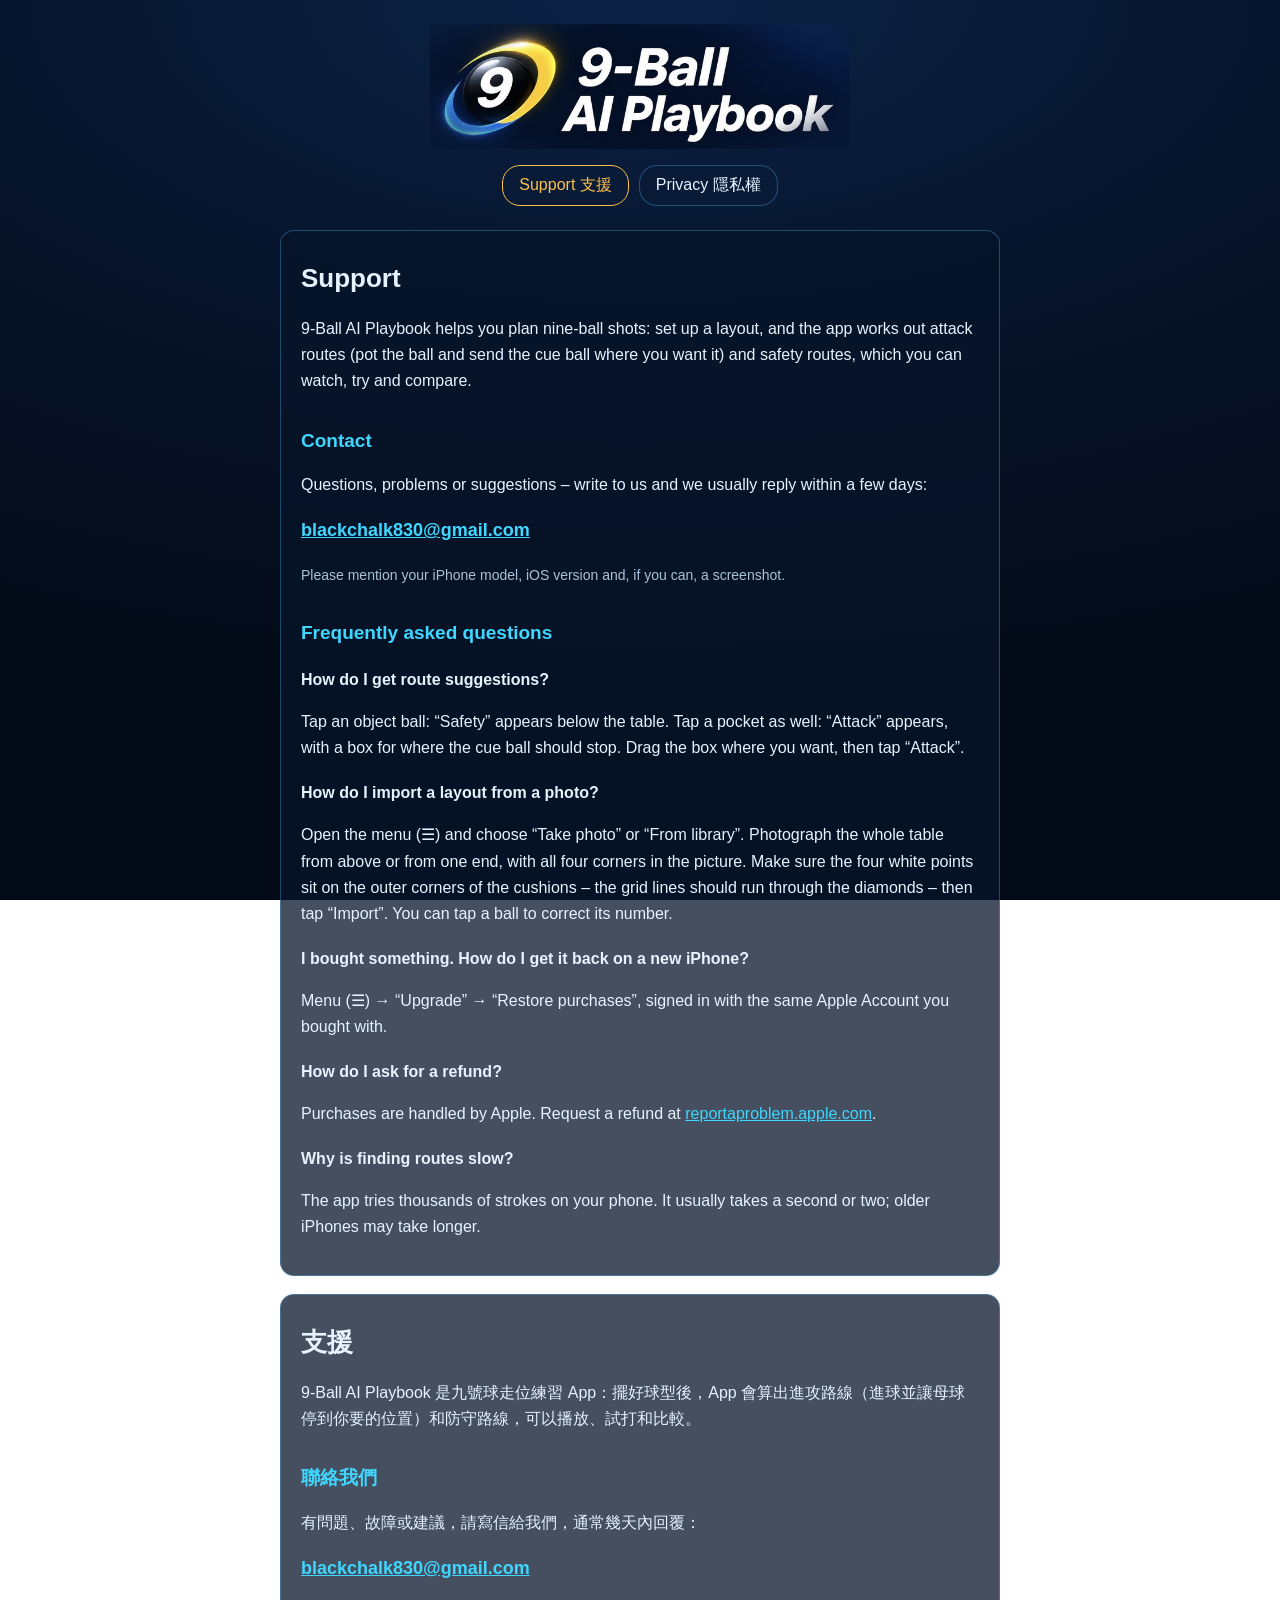
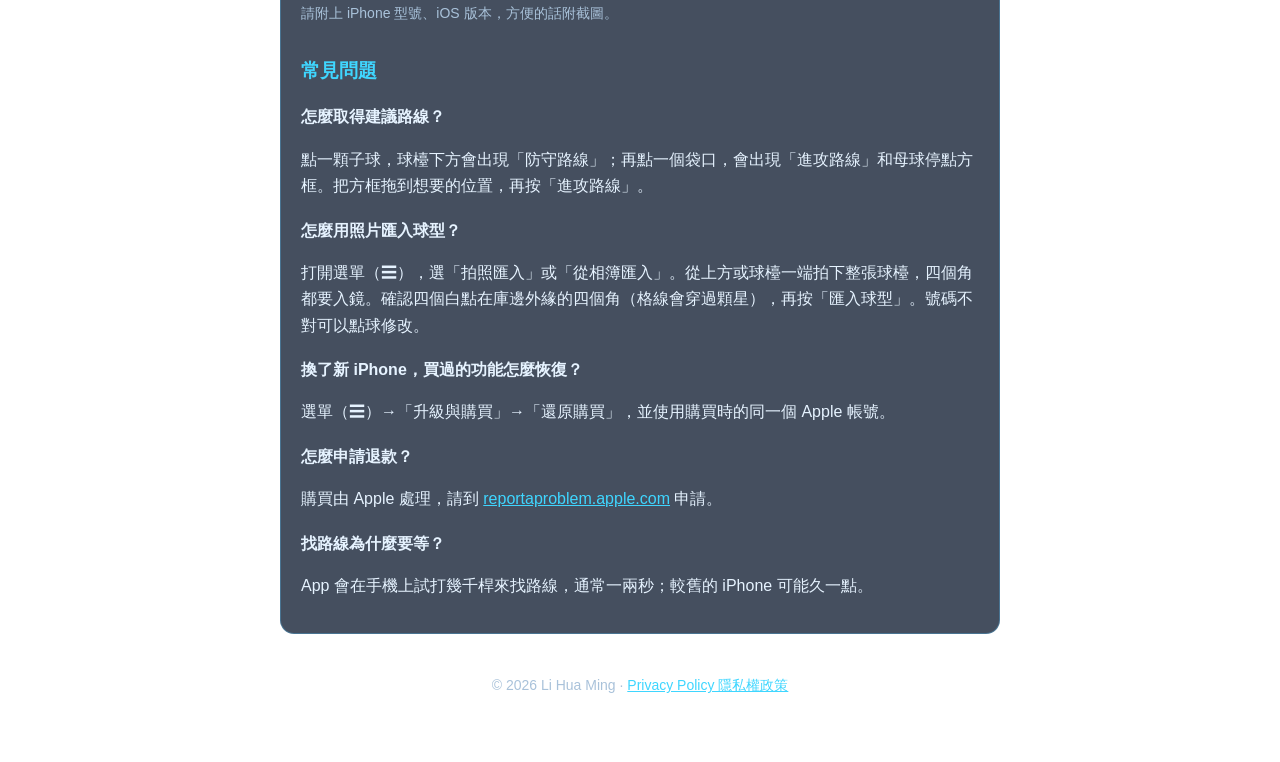
<file: index.html>
<!DOCTYPE html>
<html lang="en">
<head>
<meta charset="utf-8">
<meta name="viewport" content="width=device-width, initial-scale=1">
<title>9-Ball AI Playbook – Support</title>
<meta name="description" content="Support for the 9-Ball AI Playbook iPhone app.">
<link rel="stylesheet" href="style.css">
</head>
<body>
<main>
  <header><img src="logo.jpg" alt="9-Ball AI Playbook"></header>
  <nav><a class="on" href="index.html">Support 支援</a><a href="privacy.html">Privacy 隱私權</a></nav>

  <section class="lang">
    <h1>Support</h1>
    <p>9-Ball AI Playbook helps you plan nine-ball shots: set up a layout, and the app works out attack routes (pot the ball and send the cue ball where you want it) and safety routes, which you can watch, try and compare.</p>

    <h2>Contact</h2>
    <p>Questions, problems or suggestions – write to us and we usually reply within a few days:</p>
    <p class="contact"><a href="mailto:blackchalk830@gmail.com">blackchalk830@gmail.com</a></p>
    <p class="dim">Please mention your iPhone model, iOS version and, if you can, a screenshot.</p>

    <h2>Frequently asked questions</h2>
    <h3>How do I get route suggestions?</h3>
    <p>Tap an object ball: “Safety” appears below the table. Tap a pocket as well: “Attack” appears, with a box for where the cue ball should stop. Drag the box where you want, then tap “Attack”.</p>
    <h3>How do I import a layout from a photo?</h3>
    <p>Open the menu (☰) and choose “Take photo” or “From library”. Photograph the whole table from above or from one end, with all four corners in the picture. Make sure the four white points sit on the outer corners of the cushions – the grid lines should run through the diamonds – then tap “Import”. You can tap a ball to correct its number.</p>
    <h3>I bought something. How do I get it back on a new iPhone?</h3>
    <p>Menu (☰) → “Upgrade” → “Restore purchases”, signed in with the same Apple Account you bought with.</p>
    <h3>How do I ask for a refund?</h3>
    <p>Purchases are handled by Apple. Request a refund at <a href="https://reportaproblem.apple.com">reportaproblem.apple.com</a>.</p>
    <h3>Why is finding routes slow?</h3>
    <p>The app tries thousands of strokes on your phone. It usually takes a second or two; older iPhones may take longer.</p>
  </section>

  <section class="lang" lang="zh-Hant">
    <h1>支援</h1>
    <p>9-Ball AI Playbook 是九號球走位練習 App：擺好球型後，App 會算出進攻路線（進球並讓母球停到你要的位置）和防守路線，可以播放、試打和比較。</p>

    <h2>聯絡我們</h2>
    <p>有問題、故障或建議，請寫信給我們，通常幾天內回覆：</p>
    <p class="contact"><a href="mailto:blackchalk830@gmail.com">blackchalk830@gmail.com</a></p>
    <p class="dim">請附上 iPhone 型號、iOS 版本，方便的話附截圖。</p>

    <h2>常見問題</h2>
    <h3>怎麼取得建議路線？</h3>
    <p>點一顆子球，球檯下方會出現「防守路線」；再點一個袋口，會出現「進攻路線」和母球停點方框。把方框拖到想要的位置，再按「進攻路線」。</p>
    <h3>怎麼用照片匯入球型？</h3>
    <p>打開選單（☰），選「拍照匯入」或「從相簿匯入」。從上方或球檯一端拍下整張球檯，四個角都要入鏡。確認四個白點在庫邊外緣的四個角（格線會穿過顆星），再按「匯入球型」。號碼不對可以點球修改。</p>
    <h3>換了新 iPhone，買過的功能怎麼恢復？</h3>
    <p>選單（☰）→「升級與購買」→「還原購買」，並使用購買時的同一個 Apple 帳號。</p>
    <h3>怎麼申請退款？</h3>
    <p>購買由 Apple 處理，請到 <a href="https://reportaproblem.apple.com">reportaproblem.apple.com</a> 申請。</p>
    <h3>找路線為什麼要等？</h3>
    <p>App 會在手機上試打幾千桿來找路線，通常一兩秒；較舊的 iPhone 可能久一點。</p>
  </section>

  <footer class="dim">© 2026 Li Hua Ming · <a href="privacy.html">Privacy Policy 隱私權政策</a></footer>
</main>
</body>
</html>
</file>
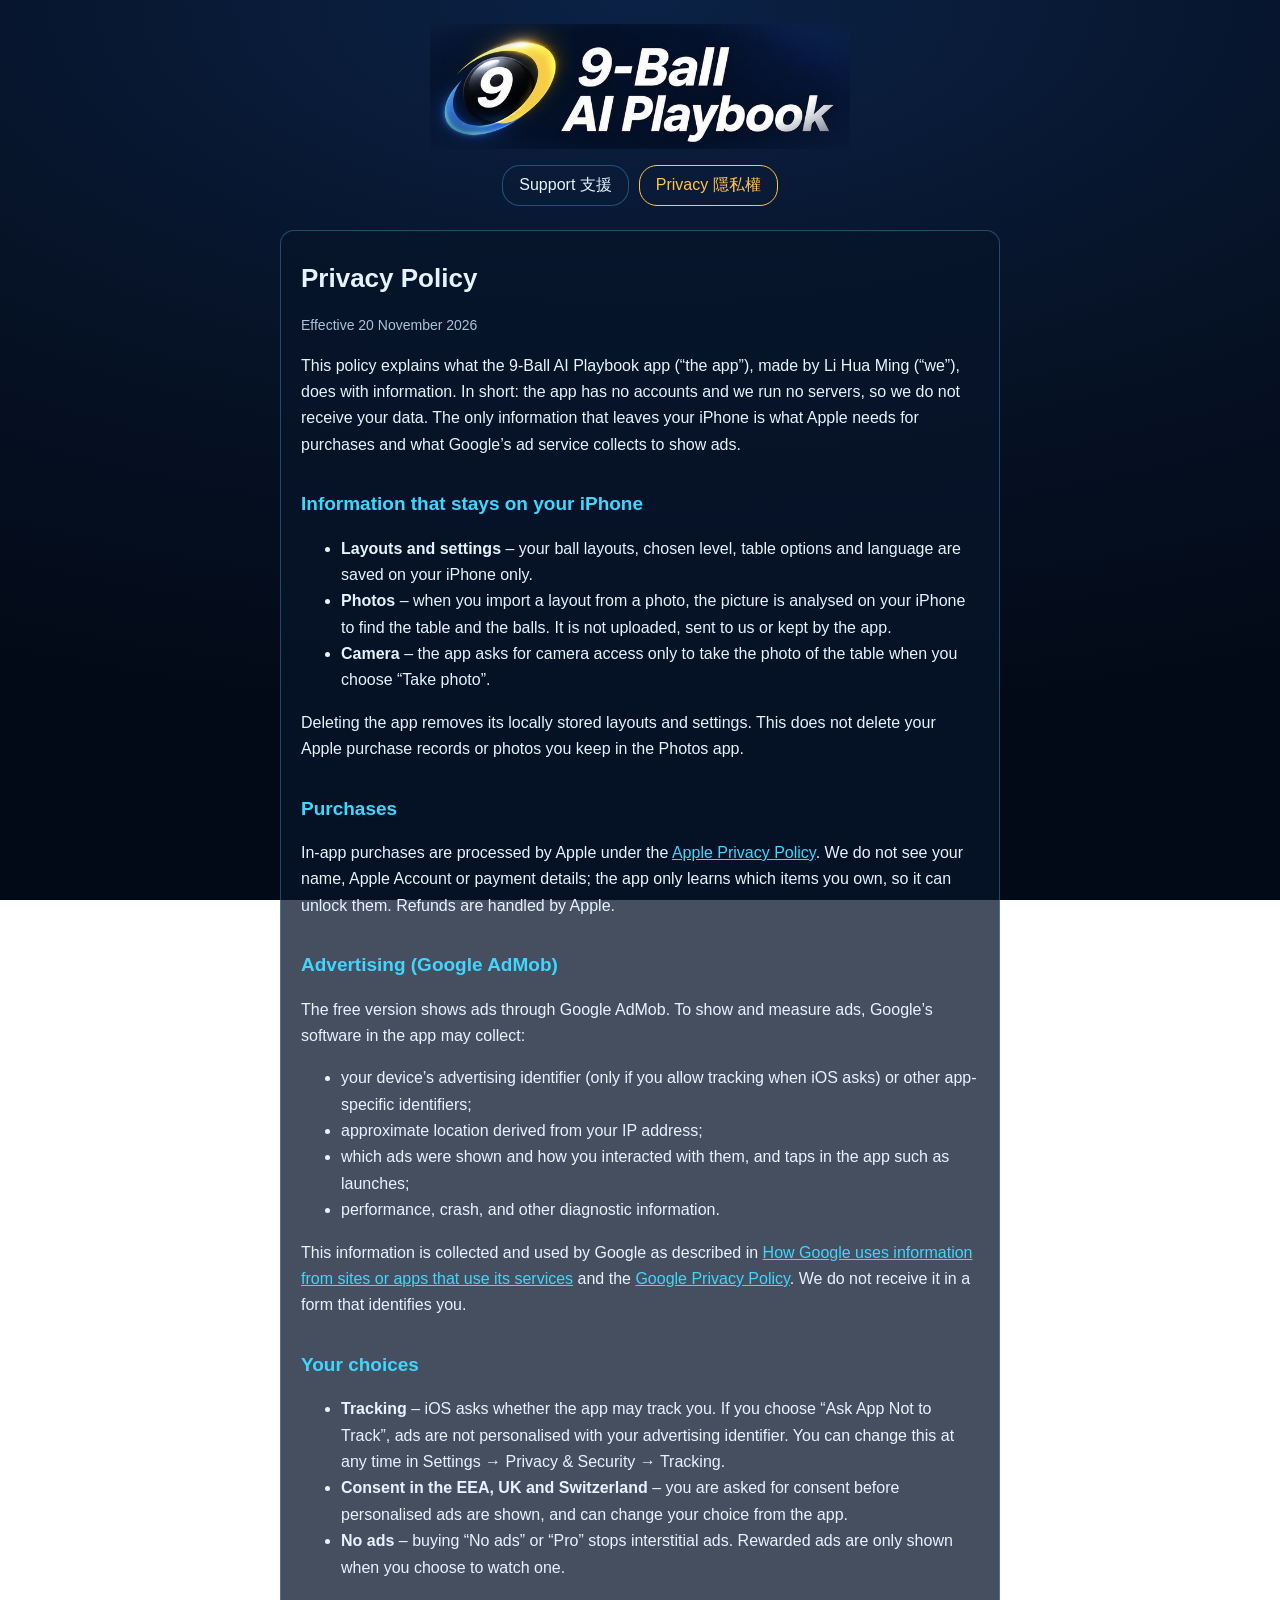
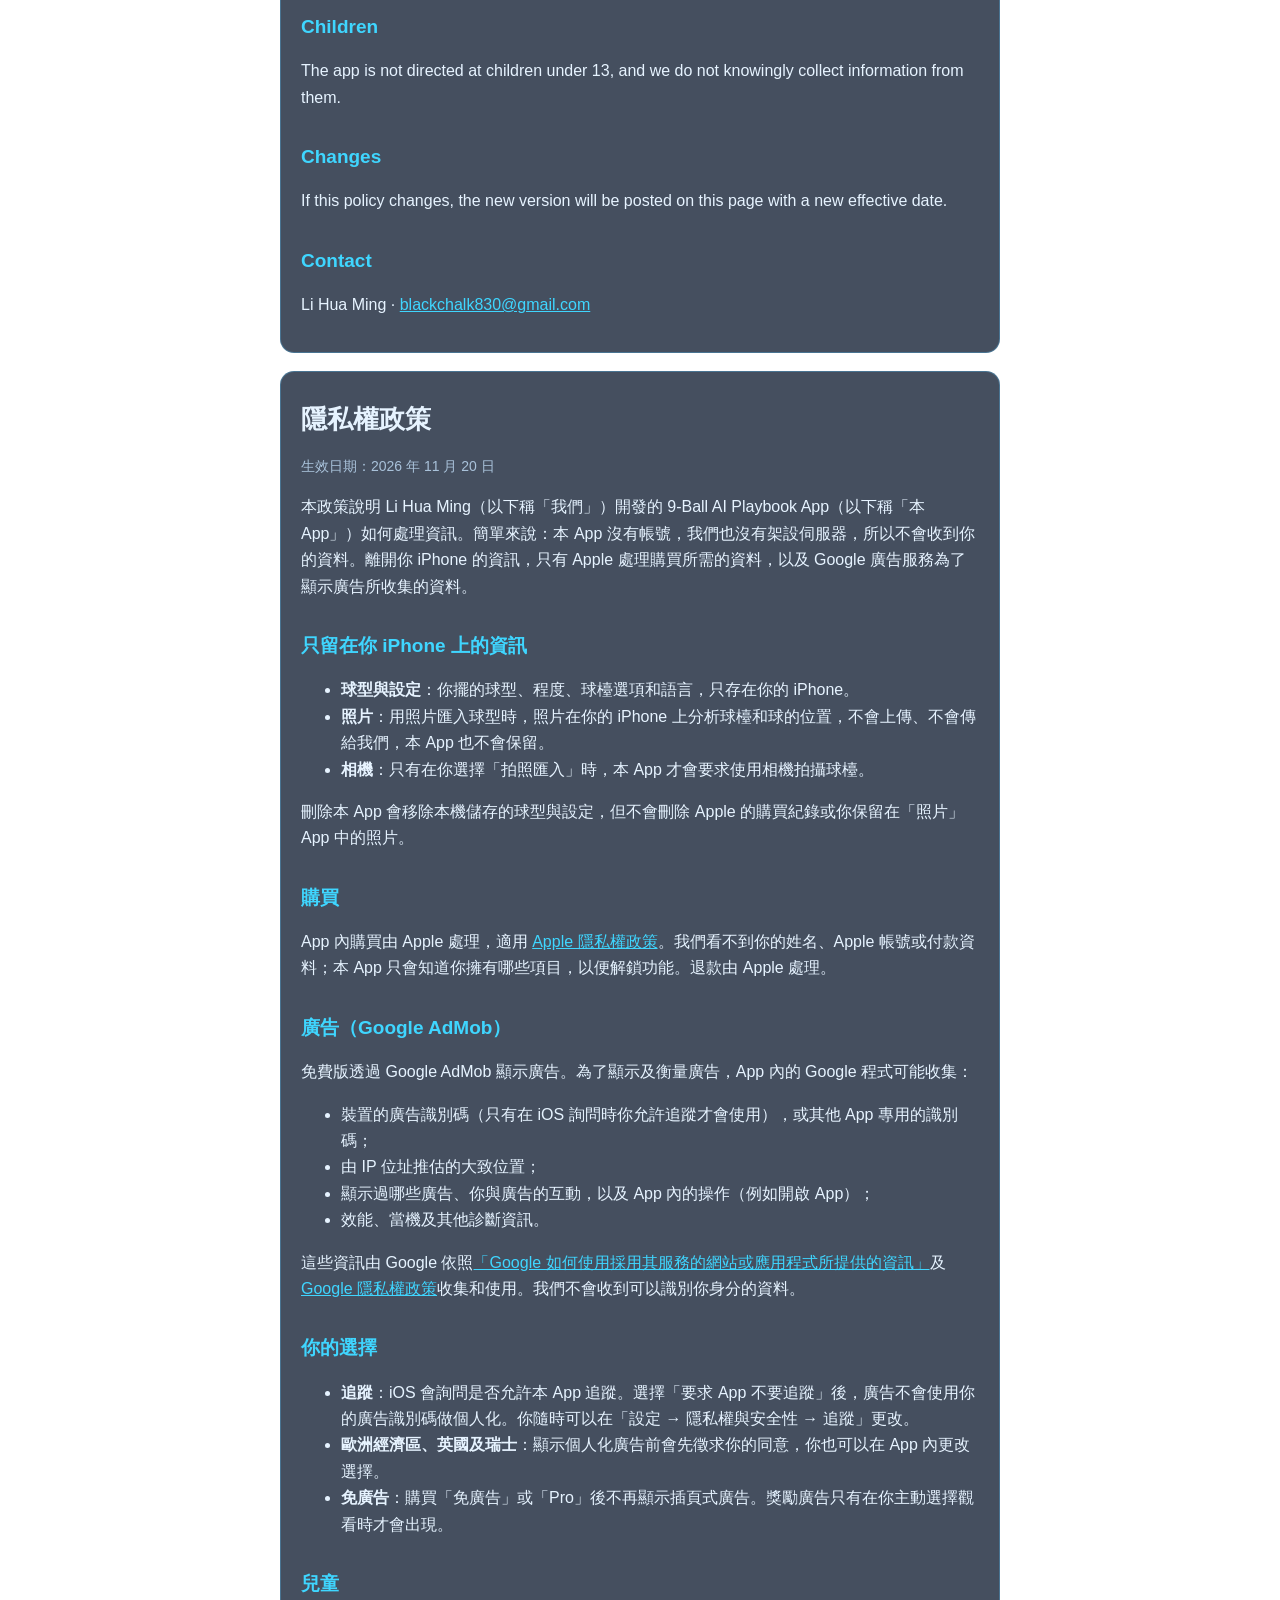
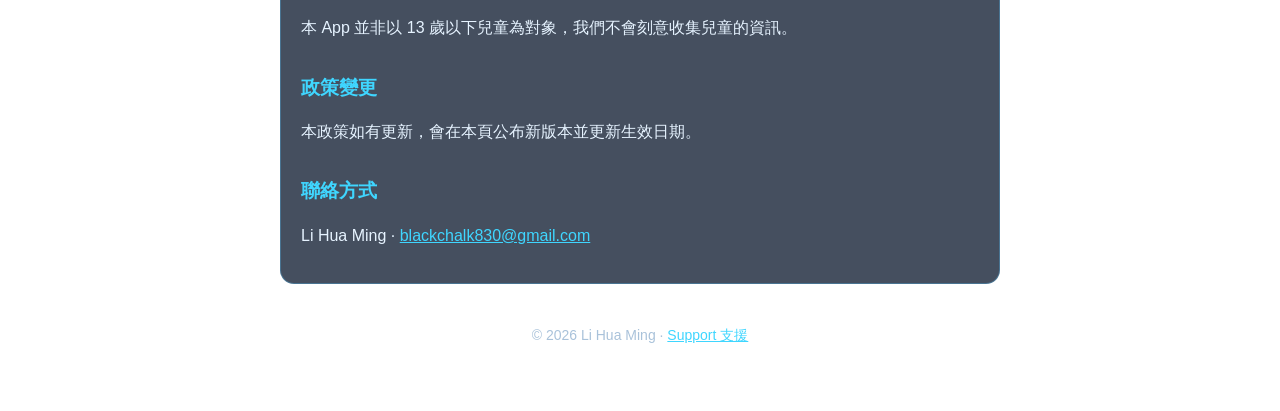
<file: privacy.html>
<!DOCTYPE html>
<html lang="en">
<head>
<meta charset="utf-8">
<meta name="viewport" content="width=device-width, initial-scale=1">
<title>9-Ball AI Playbook – Privacy Policy</title>
<meta name="description" content="Privacy policy of the 9-Ball AI Playbook iPhone app.">
<link rel="stylesheet" href="style.css">
</head>
<body>
<main>
  <header><img src="logo.jpg" alt="9-Ball AI Playbook"></header>
  <nav><a href="index.html">Support 支援</a><a class="on" href="privacy.html">Privacy 隱私權</a></nav>

  <section class="lang">
    <h1>Privacy Policy</h1>
    <p class="dim">Effective 20 November 2026</p>
    <p>This policy explains what the 9-Ball AI Playbook app (“the app”), made by Li Hua Ming (“we”), does with information. In short: the app has no accounts and we run no servers, so we do not receive your data. The only information that leaves your iPhone is what Apple needs for purchases and what Google’s ad service collects to show ads.</p>

    <h2>Information that stays on your iPhone</h2>
    <ul>
      <li><b>Layouts and settings</b> – your ball layouts, chosen level, table options and language are saved on your iPhone only.</li>
      <li><b>Photos</b> – when you import a layout from a photo, the picture is analysed on your iPhone to find the table and the balls. It is not uploaded, sent to us or kept by the app.</li>
      <li><b>Camera</b> – the app asks for camera access only to take the photo of the table when you choose “Take photo”.</li>
    </ul>
    <p>Deleting the app removes its locally stored layouts and settings. This does not delete your Apple purchase records or photos you keep in the Photos app.</p>

    <h2>Purchases</h2>
    <p>In-app purchases are processed by Apple under the <a href="https://www.apple.com/legal/privacy/">Apple Privacy Policy</a>. We do not see your name, Apple Account or payment details; the app only learns which items you own, so it can unlock them. Refunds are handled by Apple.</p>

    <h2>Advertising (Google AdMob)</h2>
    <p>The free version shows ads through Google AdMob. To show and measure ads, Google’s software in the app may collect:</p>
    <ul>
      <li>your device’s advertising identifier (only if you allow tracking when iOS asks) or other app-specific identifiers;</li>
      <li>approximate location derived from your IP address;</li>
      <li>which ads were shown and how you interacted with them, and taps in the app such as launches;</li>
      <li>performance, crash, and other diagnostic information.</li>
    </ul>
    <p>This information is collected and used by Google as described in <a href="https://policies.google.com/technologies/partner-sites">How Google uses information from sites or apps that use its services</a> and the <a href="https://policies.google.com/privacy">Google Privacy Policy</a>. We do not receive it in a form that identifies you.</p>

    <h2>Your choices</h2>
    <ul>
      <li><b>Tracking</b> – iOS asks whether the app may track you. If you choose “Ask App Not to Track”, ads are not personalised with your advertising identifier. You can change this at any time in Settings → Privacy &amp; Security → Tracking.</li>
      <li><b>Consent in the EEA, UK and Switzerland</b> – you are asked for consent before personalised ads are shown, and can change your choice from the app.</li>
      <li><b>No ads</b> – buying “No ads” or “Pro” stops interstitial ads. Rewarded ads are only shown when you choose to watch one.</li>
    </ul>

    <h2>Children</h2>
    <p>The app is not directed at children under 13, and we do not knowingly collect information from them.</p>

    <h2>Changes</h2>
    <p>If this policy changes, the new version will be posted on this page with a new effective date.</p>

    <h2>Contact</h2>
    <p>Li Hua Ming · <a href="mailto:blackchalk830@gmail.com">blackchalk830@gmail.com</a></p>
  </section>

  <section class="lang" lang="zh-Hant">
    <h1>隱私權政策</h1>
    <p class="dim">生效日期：2026 年 11 月 20 日</p>
    <p>本政策說明 Li Hua Ming（以下稱「我們」）開發的 9-Ball AI Playbook App（以下稱「本 App」）如何處理資訊。簡單來說：本 App 沒有帳號，我們也沒有架設伺服器，所以不會收到你的資料。離開你 iPhone 的資訊，只有 Apple 處理購買所需的資料，以及 Google 廣告服務為了顯示廣告所收集的資料。</p>

    <h2>只留在你 iPhone 上的資訊</h2>
    <ul>
      <li><b>球型與設定</b>：你擺的球型、程度、球檯選項和語言，只存在你的 iPhone。</li>
      <li><b>照片</b>：用照片匯入球型時，照片在你的 iPhone 上分析球檯和球的位置，不會上傳、不會傳給我們，本 App 也不會保留。</li>
      <li><b>相機</b>：只有在你選擇「拍照匯入」時，本 App 才會要求使用相機拍攝球檯。</li>
    </ul>
    <p>刪除本 App 會移除本機儲存的球型與設定，但不會刪除 Apple 的購買紀錄或你保留在「照片」App 中的照片。</p>

    <h2>購買</h2>
    <p>App 內購買由 Apple 處理，適用 <a href="https://www.apple.com/legal/privacy/">Apple 隱私權政策</a>。我們看不到你的姓名、Apple 帳號或付款資料；本 App 只會知道你擁有哪些項目，以便解鎖功能。退款由 Apple 處理。</p>

    <h2>廣告（Google AdMob）</h2>
    <p>免費版透過 Google AdMob 顯示廣告。為了顯示及衡量廣告，App 內的 Google 程式可能收集：</p>
    <ul>
      <li>裝置的廣告識別碼（只有在 iOS 詢問時你允許追蹤才會使用），或其他 App 專用的識別碼；</li>
      <li>由 IP 位址推估的大致位置；</li>
      <li>顯示過哪些廣告、你與廣告的互動，以及 App 內的操作（例如開啟 App）；</li>
      <li>效能、當機及其他診斷資訊。</li>
    </ul>
    <p>這些資訊由 Google 依照<a href="https://policies.google.com/technologies/partner-sites">「Google 如何使用採用其服務的網站或應用程式所提供的資訊」</a>及 <a href="https://policies.google.com/privacy">Google 隱私權政策</a>收集和使用。我們不會收到可以識別你身分的資料。</p>

    <h2>你的選擇</h2>
    <ul>
      <li><b>追蹤</b>：iOS 會詢問是否允許本 App 追蹤。選擇「要求 App 不要追蹤」後，廣告不會使用你的廣告識別碼做個人化。你隨時可以在「設定 → 隱私權與安全性 → 追蹤」更改。</li>
      <li><b>歐洲經濟區、英國及瑞士</b>：顯示個人化廣告前會先徵求你的同意，你也可以在 App 內更改選擇。</li>
      <li><b>免廣告</b>：購買「免廣告」或「Pro」後不再顯示插頁式廣告。獎勵廣告只有在你主動選擇觀看時才會出現。</li>
    </ul>

    <h2>兒童</h2>
    <p>本 App 並非以 13 歲以下兒童為對象，我們不會刻意收集兒童的資訊。</p>

    <h2>政策變更</h2>
    <p>本政策如有更新，會在本頁公布新版本並更新生效日期。</p>

    <h2>聯絡方式</h2>
    <p>Li Hua Ming · <a href="mailto:blackchalk830@gmail.com">blackchalk830@gmail.com</a></p>
  </section>

  <footer class="dim">© 2026 Li Hua Ming · <a href="index.html">Support 支援</a></footer>
</main>
</body>
</html>
</file>
<file: style.css>
:root { --navy: #061226; --ink: #e6f3ff; --dim: #a9c2da; --cyan: #3fd6ff; --gold: #ffc24a; --line: rgba(86, 196, 255, 0.32); }
* { box-sizing: border-box; }
body { margin: 0; color: var(--ink); line-height: 1.65; font: 16px/1.65 -apple-system, BlinkMacSystemFont, "Segoe UI", "PingFang TC", "Noto Sans TC", sans-serif;
  background: radial-gradient(120% 80% at 50% 0%, #0b2246 0%, var(--navy) 55%, #030a17 100%) fixed; }
main { max-width: 760px; margin: 0 auto; padding: 24px 20px 64px; }
header { text-align: center; margin-bottom: 8px; }
header img { width: min(420px, 90%); height: auto; -webkit-mask-image: radial-gradient(ellipse 70% 75% at 50% 50%, #000 60%, transparent 100%); mask-image: radial-gradient(ellipse 70% 75% at 50% 50%, #000 60%, transparent 100%); }
nav { display: flex; justify-content: center; gap: 10px; flex-wrap: wrap; margin: 4px 0 24px; }
nav a { color: var(--ink); text-decoration: none; padding: 6px 16px; border-radius: 18px; border: 1px solid var(--line); background: rgba(10, 28, 56, 0.7); }
nav a.on { border-color: var(--gold); color: var(--gold); }
h1 { font-size: 26px; margin: 8px 0 4px; }
h2 { font-size: 19px; margin: 30px 0 8px; color: var(--cyan); }
h3 { font-size: 16px; margin: 18px 0 4px; }
p, li { color: var(--ink); }
.dim { color: var(--dim); font-size: 14px; }
a { color: var(--cyan); }
section.lang { padding: 18px 20px; margin: 18px 0; border-radius: 14px; border: 1px solid var(--line); background: rgba(7, 20, 42, 0.75); }
.contact { font-size: 18px; font-weight: 700; }
table { border-collapse: collapse; width: 100%; font-size: 14px; margin: 8px 0; }
th, td { text-align: left; vertical-align: top; padding: 8px; border-bottom: 1px solid var(--line); }
th { color: var(--dim); font-weight: 600; }
footer { text-align: center; margin-top: 40px; }
</file>
